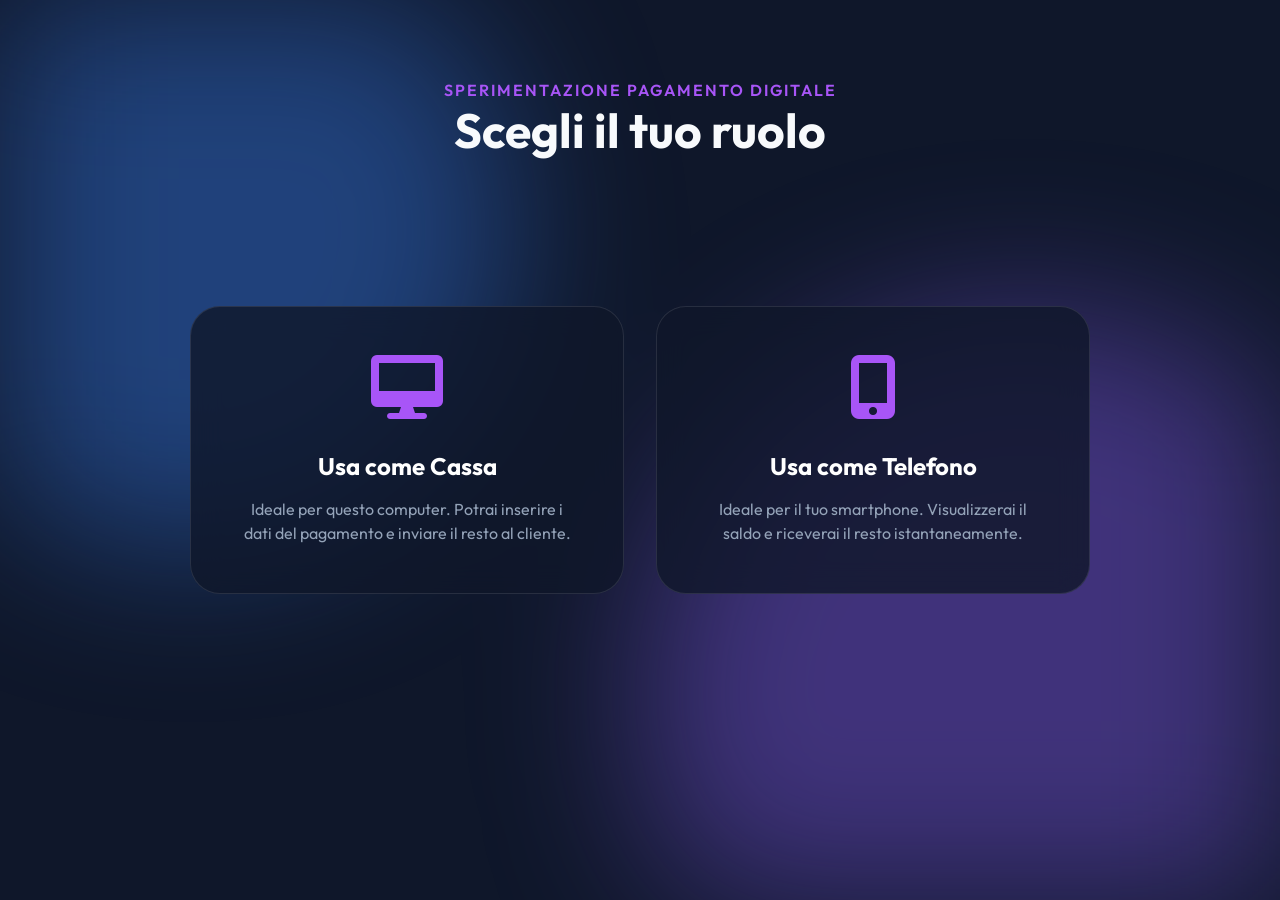
<file: index.html>
<!DOCTYPE html>
<html lang="it">

<head>
    <meta charset="UTF-8">
    <meta name="viewport" content="width=device-width, initial-scale=1.0">
    <title>Voltix Finance - Benvenuto</title>
    <link href="https://fonts.googleapis.com/css2?family=Outfit:wght@300;400;600;700&display=swap" rel="stylesheet">
    <link href="https://cdnjs.cloudflare.com/ajax/libs/font-awesome/6.0.0/css/all.min.css" rel="stylesheet">
    <link rel="stylesheet" href="styles.css">
    <style>
        .choice-container {
            display: flex;
            gap: 2rem;
            max-width: 900px;
            width: 90%;
            z-index: 10;
        }

        .choice-card {
            flex: 1;
            padding: 3rem;
            text-align: center;
            background: var(--glass-bg);
            backdrop-filter: blur(15px);
            border: 1px solid var(--glass-border);
            border-radius: 30px;
            cursor: pointer;
            transition: all 0.4s cubic-bezier(0.175, 0.885, 0.32, 1.275);
            display: flex;
            flex-direction: column;
            align-items: center;
            text-decoration: none;
            color: white;
        }

        .choice-card:hover {
            transform: translateY(-15px);
            border-color: var(--accent);
            box-shadow: 0 20px 40px rgba(14, 165, 233, 0.2);
        }

        .choice-card i {
            font-size: 4rem;
            margin-bottom: 2rem;
            color: var(--accent);
        }

        .choice-card h2 {
            margin-bottom: 1rem;
        }

        .choice-card p {
            color: var(--text-muted);
            font-size: 1rem;
            line-height: 1.5;
        }

        .main-title {
            position: absolute;
            top: 5rem;
            text-align: center;
            z-index: 10;
        }

        .main-title h1 {
            font-size: 3rem;
            margin-bottom: 0.5rem;
        }

        .main-title p {
            color: var(--accent);
            font-weight: 600;
            text-transform: uppercase;
            letter-spacing: 2px;
        }

        @media (max-width: 768px) {
            .choice-container {
                flex-direction: column;
                margin-top: 10rem;
            }
        }
    </style>
</head>

<body>
    <div class="background-blobs">
        <div class="blob blob-1"></div>
        <div class="blob blob-2"></div>
    </div>

    <div class="main-title">
        <p>Sperimentazione Pagamento Digitale</p>
        <h1>Scegli il tuo ruolo</h1>
    </div>

    <div class="choice-container">
        <a href="pos.html" class="choice-card">
            <i class="fas fa-desktop"></i>
            <h2>Usa come Cassa</h2>
            <p>Ideale per questo computer. Potrai inserire i dati del pagamento e inviare il resto al cliente.</p>
        </a>

        <a href="wallet.html" class="choice-card">
            <i class="fas fa-mobile-alt"></i>
            <h2>Usa come Telefono</h2>
            <p>Ideale per il tuo smartphone. Visualizzerai il saldo e riceverai il resto istantaneamente.</p>
        </a>
    </div>
</body>

</html>
</file>
<file: styles.css>
:root {
    --bg-dark: #0f172a;
    --glass-bg: rgba(15, 23, 42, 0.8);
    --glass-border: rgba(255, 255, 255, 0.1);
    --accent: #A855F7;
    /* Electric Purple */
    --accent-hover: #9333EA;
    --accent-glow: rgba(168, 85, 247, 0.5);
    --success: #84CC16;
    /* Neon Lime */
    --danger: #ef4444;
    --text-main: #f8fafc;
    --text-muted: #94a3b8;
    --phone-bg: #0f172a;
    --card-gradient: linear-gradient(135deg, #7c3aed 0%, #d946ef 100%);
}

* {
    box-sizing: border-box;
    margin: 0;
    padding: 0;
    font-family: 'Outfit', sans-serif;
}

body {
    background-color: var(--bg-dark);
    color: var(--text-main);
    min-height: 100vh;
    display: flex;
    justify-content: center;
    align-items: center;
    overflow: hidden;
    position: relative;
}

/* Background Blobs */
.background-blobs {
    position: absolute;
    top: 0;
    left: 0;
    width: 100%;
    height: 100%;
    z-index: -1;
    overflow: hidden;
    filter: blur(80px);
}

.blob {
    position: absolute;
    border-radius: 50%;
    opacity: 0.4;
    animation: float 10s infinite ease-in-out alternate;
}

.blob-1 {
    top: -10%;
    left: -10%;
    width: 50vw;
    height: 50vw;
    background: #3b82f6;
}

.blob-2 {
    bottom: -20%;
    right: -10%;
    width: 60vw;
    height: 60vw;
    background: #8b5cf6;
    animation-delay: -5s;
}

.blob-3 {
    top: 40%;
    left: 40%;
    width: 40vw;
    height: 40vw;
    background: #10b981;
    animation-duration: 15s;
}

@keyframes float {
    0% {
        transform: translateY(0) scale(1);
    }

    100% {
        transform: translateY(-50px) scale(1.1);
    }
}

/* Container Layout */
.app-container {
    display: flex;
    gap: 4rem;
    max-width: 1200px;
    width: 90%;
    z-index: 1;
    flex-wrap: wrap;
    justify-content: center;
    align-items: center;
}

/* Glass Panel (Cashier) */
.glass-panel {
    background: var(--glass-bg);
    backdrop-filter: blur(16px);
    -webkit-backdrop-filter: blur(16px);
    border: 1px solid var(--glass-border);
    border-radius: 24px;
    padding: 2.5rem;
    width: 400px;
    box-shadow: 0 25px 50px -12px rgba(0, 0, 0, 0.5);
    transition: transform 0.3s ease;
}

.glass-panel:hover {
    transform: translateY(-5px);
}

.header {
    display: flex;
    align-items: center;
    gap: 1rem;
    margin-bottom: 2rem;
    padding-bottom: 1rem;
    border-bottom: 1px solid var(--glass-border);
}

.header i {
    font-size: 1.8rem;
    color: var(--accent);
}

.header h2 {
    font-weight: 600;
    font-size: 1.5rem;
}

/* Form Inputs */
.input-group {
    margin-bottom: 1.5rem;
}

.input-group label {
    display: block;
    margin-bottom: 0.5rem;
    font-size: 0.9rem;
    color: var(--text-muted);
}

.input-wrapper {
    position: relative;
    display: flex;
    align-items: center;
}

.input-wrapper i {
    position: absolute;
    left: 1rem;
    color: var(--text-muted);
}

.input-wrapper input {
    width: 100%;
    padding: 1rem 1rem 1rem 2.8rem;
    background: rgba(15, 23, 42, 0.6);
    border: 1px solid var(--glass-border);
    border-radius: 12px;
    color: var(--text-main);
    font-size: 1rem;
    outline: none;
    transition: all 0.3s;
}

.input-wrapper input:focus {
    border-color: var(--accent);
    box-shadow: 0 0 0 2px var(--accent-glow);
}

/* Summary */
.summary-box {
    background: rgba(0, 0, 0, 0.2);
    border-radius: 12px;
    padding: 1rem;
    margin: 1.5rem 0;
    border: 1px solid var(--glass-border);
    min-height: 80px;
    display: flex;
    flex-direction: column;
    justify-content: center;
}

.summary-row {
    display: flex;
    justify-content: space-between;
    align-items: center;
    font-size: 1.1rem;
}

.highlight-text {
    font-size: 1.5rem;
    font-weight: 700;
    color: var(--success);
    transition: color 0.3s;
}

.error-msg {
    color: var(--danger);
    font-size: 0.85rem;
    margin-top: 0.5rem;
    display: none;
}

/* Button */
.primary-btn {
    width: 100%;
    padding: 1rem;
    background: var(--accent);
    color: #fff;
    border: none;
    border-radius: 12px;
    font-size: 1.1rem;
    font-weight: 600;
    cursor: pointer;
    display: flex;
    justify-content: center;
    align-items: center;
    gap: 0.5rem;
    transition: all 0.3s cubic-bezier(0.4, 0, 0.2, 1);
}

.primary-btn:hover {
    background: var(--accent-hover);
    transform: translateY(-2px);
    box-shadow: 0 10px 20px -10px var(--accent-glow);
}

.primary-btn:disabled {
    background: #475569;
    cursor: not-allowed;
    transform: none;
    box-shadow: none;
    opacity: 0.7;
}

.status-msg {
    text-align: center;
    margin-top: 1rem;
    font-size: 0.9rem;
    color: var(--text-muted);
    height: 1.2rem;
}

/* Phone Mockup */
.phone-section {
    perspective: 1000px;
}

.phone-mockup {
    width: 320px;
    height: 650px;
    background: #000;
    border-radius: 40px;
    padding: 12px;
    box-shadow:
        0 0 0 2px #333,
        0 20px 40px rgba(0, 0, 0, 0.6),
        inset 0 0 10px rgba(255, 255, 255, 0.1);
    position: relative;
    transform-style: preserve-3d;
    transition: transform 0.5s ease;
}

.phone-mockup:hover {
    transform: rotateY(-5deg) rotateX(2deg);
}

.notch {
    position: absolute;
    top: 12px;
    left: 50%;
    transform: translateX(-50%);
    width: 120px;
    height: 30px;
    background: #000;
    border-bottom-left-radius: 16px;
    border-bottom-right-radius: 16px;
    z-index: 10;
}

.phone-screen {
    width: 100%;
    height: 100%;
    background: var(--phone-bg);
    border-radius: 30px;
    overflow: hidden;
    position: relative;
    display: flex;
    flex-direction: column;
}

/* Wallet App UI */
.app-header {
    padding: 3rem 1.5rem 1.5rem;
    background: rgba(15, 23, 42, 0.8);
    border-bottom: 1px solid var(--glass-border);
}

.app-header h3 {
    font-size: 1.2rem;
    font-weight: 700;
    color: #fff;
}

.user-greeting {
    font-size: 0.9rem;
    color: var(--text-muted);
    margin-top: 0.2rem;
}

.balance-card {
    margin: 1.5rem;
    padding: 1.5rem;
    background: var(--card-gradient);
    border-radius: 20px;
    color: white;
    position: relative;
    overflow: hidden;
    box-shadow: 0 10px 20px -5px rgba(139, 92, 246, 0.4);
}

.balance-card::before {
    content: '';
    position: absolute;
    top: -50%;
    right: -20%;
    width: 150px;
    height: 150px;
    background: rgba(255, 255, 255, 0.1);
    border-radius: 50%;
}

.balance-title {
    font-size: 0.9rem;
    opacity: 0.9;
    margin-bottom: 0.5rem;
}

.balance-amount {
    font-size: 2.2rem;
    font-weight: 700;
    transition: transform 0.3s;
}

.balance-amount.pop {
    animation: scalePop 0.5s ease;
}

@keyframes scalePop {
    0% {
        transform: scale(1);
    }

    50% {
        transform: scale(1.1);
        color: #dcfce7;
    }

    100% {
        transform: scale(1);
    }
}

.transactions-section {
    flex: 1;
    background: rgba(15, 23, 42, 0.5);
    border-top-left-radius: 24px;
    border-top-right-radius: 24px;
    padding: 1.5rem;
    overflow-y: auto;
}

.transactions-section h4 {
    font-size: 1rem;
    margin-bottom: 1rem;
    color: var(--text-muted);
}

.transactions-list {
    display: flex;
    flex-direction: column;
    gap: 1rem;
}

.transaction-item {
    display: flex;
    align-items: center;
    gap: 1rem;
    padding: 1rem;
    background: rgba(255, 255, 255, 0.03);
    border-radius: 16px;
    transition: background 0.2s;
    animation: slideIn 0.4s ease forwards;
}

@keyframes slideIn {
    from {
        opacity: 0;
        transform: translateY(10px);
    }

    to {
        opacity: 1;
        transform: translateY(0);
    }
}

.tx-icon {
    width: 40px;
    height: 40px;
    border-radius: 12px;
    display: flex;
    justify-content: center;
    align-items: center;
    font-size: 1.2rem;
}

.tx-icon.out {
    background: rgba(239, 68, 68, 0.1);
    color: var(--danger);
}

.tx-icon.in {
    background: rgba(16, 185, 129, 0.1);
    color: var(--success);
}

.tx-details {
    flex: 1;
}

.tx-title {
    font-weight: 600;
    font-size: 0.95rem;
}

.tx-time {
    font-size: 0.75rem;
    color: var(--text-muted);
    margin-top: 0.2rem;
}

.tx-amount {
    font-weight: 700;
    font-size: 1rem;
}

.tx-amount.negative {
    color: var(--text-main);
}

.tx-amount.positive {
    color: var(--success);
}

/* Notification Overlay */
.notification-overlay {
    position: absolute;
    top: 0;
    left: 0;
    width: 100%;
    height: 100%;
    background: rgba(15, 23, 42, 0.8);
    backdrop-filter: blur(4px);
    display: flex;
    justify-content: center;
    align-items: center;
    z-index: 20;
    opacity: 0;
    pointer-events: none;
    transition: opacity 0.3s;
}

.notification-overlay.active {
    opacity: 1;
    pointer-events: all;
}

.notification-card {
    background: #1e293b;
    border-radius: 24px;
    padding: 2rem;
    text-align: center;
    width: 80%;
    box-shadow: 0 20px 40px rgba(0, 0, 0, 0.5);
    border: 1px solid var(--success);
    transform: scale(0.8);
    transition: transform 0.4s cubic-bezier(0.175, 0.885, 0.32, 1.275);
}

.notification-overlay.active .notification-card {
    transform: scale(1);
}

.notif-icon {
    font-size: 3.5rem;
    color: var(--success);
    margin-bottom: 1rem;
    animation: pop 0.5s 0.2s both cubic-bezier(0.175, 0.885, 0.32, 1.275);
}

@keyframes pop {
    0% {
        transform: scale(0);
    }

    100% {
        transform: scale(1);
    }
}

.notif-content h5 {
    font-size: 1.2rem;
    color: #fff;
    margin-bottom: 0.5rem;
}

.notif-content p {
    font-size: 0.85rem;
    color: var(--text-muted);
    margin-bottom: 1rem;
}

.notif-content h3 {
    font-size: 2rem;
    color: var(--success);
    font-weight: 700;
}

/* QR Overlay */
.qr-overlay {
    position: absolute;
    top: 0;
    left: 0;
    width: 100%;
    height: 100%;
    background: rgba(15, 23, 42, 0.95);
    backdrop-filter: blur(10px);
    display: flex;
    flex-direction: column;
    justify-content: center;
    align-items: center;
    z-index: 100;
    border-radius: 24px;
    padding: 2rem;
    text-align: center;
}

#qrcode {
    background: white;
    padding: 1rem;
    border-radius: 12px;
    margin: 1.5rem 0;
}

.secondary-btn {
    background: transparent;
    border: 1px solid var(--text-muted);
    color: var(--text-muted);
    padding: 0.5rem 1.5rem;
    border-radius: 8px;
    cursor: pointer;
    transition: all 0.3s;
}

.secondary-btn:hover {
    border-color: #fff;
    color: #fff;
}

/* --- NFC Animations --- */
@keyframes nfcPulse {
    0% {
        transform: scale(1);
        opacity: 0.8;
    }

    50% {
        transform: scale(1.1);
        opacity: 1;
        text-shadow: 0 0 10px rgba(255, 255, 255, 0.8);
    }

    100% {
        transform: scale(1);
        opacity: 0.8;
    }
}

@keyframes nfcSuccessPay {
    0% {
        background: var(--glass-bg);
        color: white;
    }

    50% {
        background: var(--success);
        color: white;
        transform: scale(1.05);
    }

    100% {
        background: var(--glass-bg);
        color: white;
        transform: scale(1);
    }
}

.nfc-pay-success {
    animation: nfcSuccessPay 1s ease-out forwards;
    pointer-events: none;
}

/* --- Virtual Card Overlay --- */
.virtual-card-overlay {
    position: fixed;
    top: 0;
    left: 0;
    width: 100vw;
    height: 100vh;
    background: rgba(15, 23, 42, 0.95);
    /* Darker backdrop */
    backdrop-filter: blur(25px);
    -webkit-backdrop-filter: blur(25px);
    z-index: 300;
    display: none;
    /* Changed via JS */
    flex-direction: column;
    justify-content: center;
    align-items: center;
    gap: 2rem;
}

/* --- Virtual Card Object --- */
.virtual-card {
    width: 320px;
    height: 200px;
    background: linear-gradient(135deg, #1e293b 0%, #0f172a 100%);
    border: 1px solid rgba(255, 255, 255, 0.15);
    border-radius: 20px;
    padding: 1.5rem;
    box-shadow: 0 20px 40px rgba(0, 0, 0, 0.6), inset 0 1px 1px rgba(255, 255, 255, 0.2);
    position: relative;
    color: white;
    display: flex;
    flex-direction: column;
    justify-content: space-between;
    overflow: hidden;
    transform: translateY(20px);
    opacity: 0;
    transition: all 0.5s cubic-bezier(0.175, 0.885, 0.32, 1.275);
}

.virtual-card-overlay.active {
    display: flex;
}

.virtual-card-overlay.active .virtual-card {
    transform: translateY(0);
    opacity: 1;
}

/* Ensure children stay on top and have depth */
.virtual-card .card-chip {
    width: 45px;
    height: 35px;
    background: linear-gradient(135deg, #fcd34d 0%, #fbbf24 100%);
    border-radius: 6px;
    opacity: 0.9;
    box-shadow: inset 0 0 5px rgba(0, 0, 0, 0.3);
    position: relative;
    z-index: 10;
}

.virtual-card .card-balance {
    font-size: 2.5rem;
    font-weight: 700;
    letter-spacing: 1px;
    text-shadow: 0 2px 4px rgba(0, 0, 0, 0.3);
    position: relative;
    z-index: 10;
}

.virtual-card .card-details {
    display: flex;
    justify-content: space-between;
    align-items: flex-end;
    position: relative;
    z-index: 10;
}

.virtual-card .card-name {
    font-size: 1.1rem;
    text-transform: uppercase;
    letter-spacing: 2px;
    opacity: 0.9;
}

.virtual-card .nfc-icon {
    font-size: 1.8rem;
    opacity: 0.8;
    animation: nfcPulse 2s infinite ease-in-out;
}

/* --- Virtual Card Action Buttons --- */
.nfc-pay-btn {
    background: rgba(255, 255, 255, 0.1);
    border: 1px solid rgba(255, 255, 255, 0.2);
    color: white;
    padding: 1rem 2rem;
    border-radius: 50px;
    font-size: 1.2rem;
    font-weight: 600;
    cursor: pointer;
    backdrop-filter: blur(10px);
    display: flex;
    align-items: center;
    gap: 0.8rem;
    box-shadow: 0 10px 20px rgba(0, 0, 0, 0.3);
    transition: all 0.2s;
}

.nfc-pay-btn:active {
    transform: scale(0.95);
}

.nfc-pay-btn i {
    font-size: 1.5rem;
}

.close-card-btn {
    background: transparent;
    color: var(--text-muted);
    border: none;
    font-size: 1rem;
    font-weight: 600;
    cursor: pointer;
    padding: 0.5rem 1rem;
    margin-top: 1rem;
}
</file>
